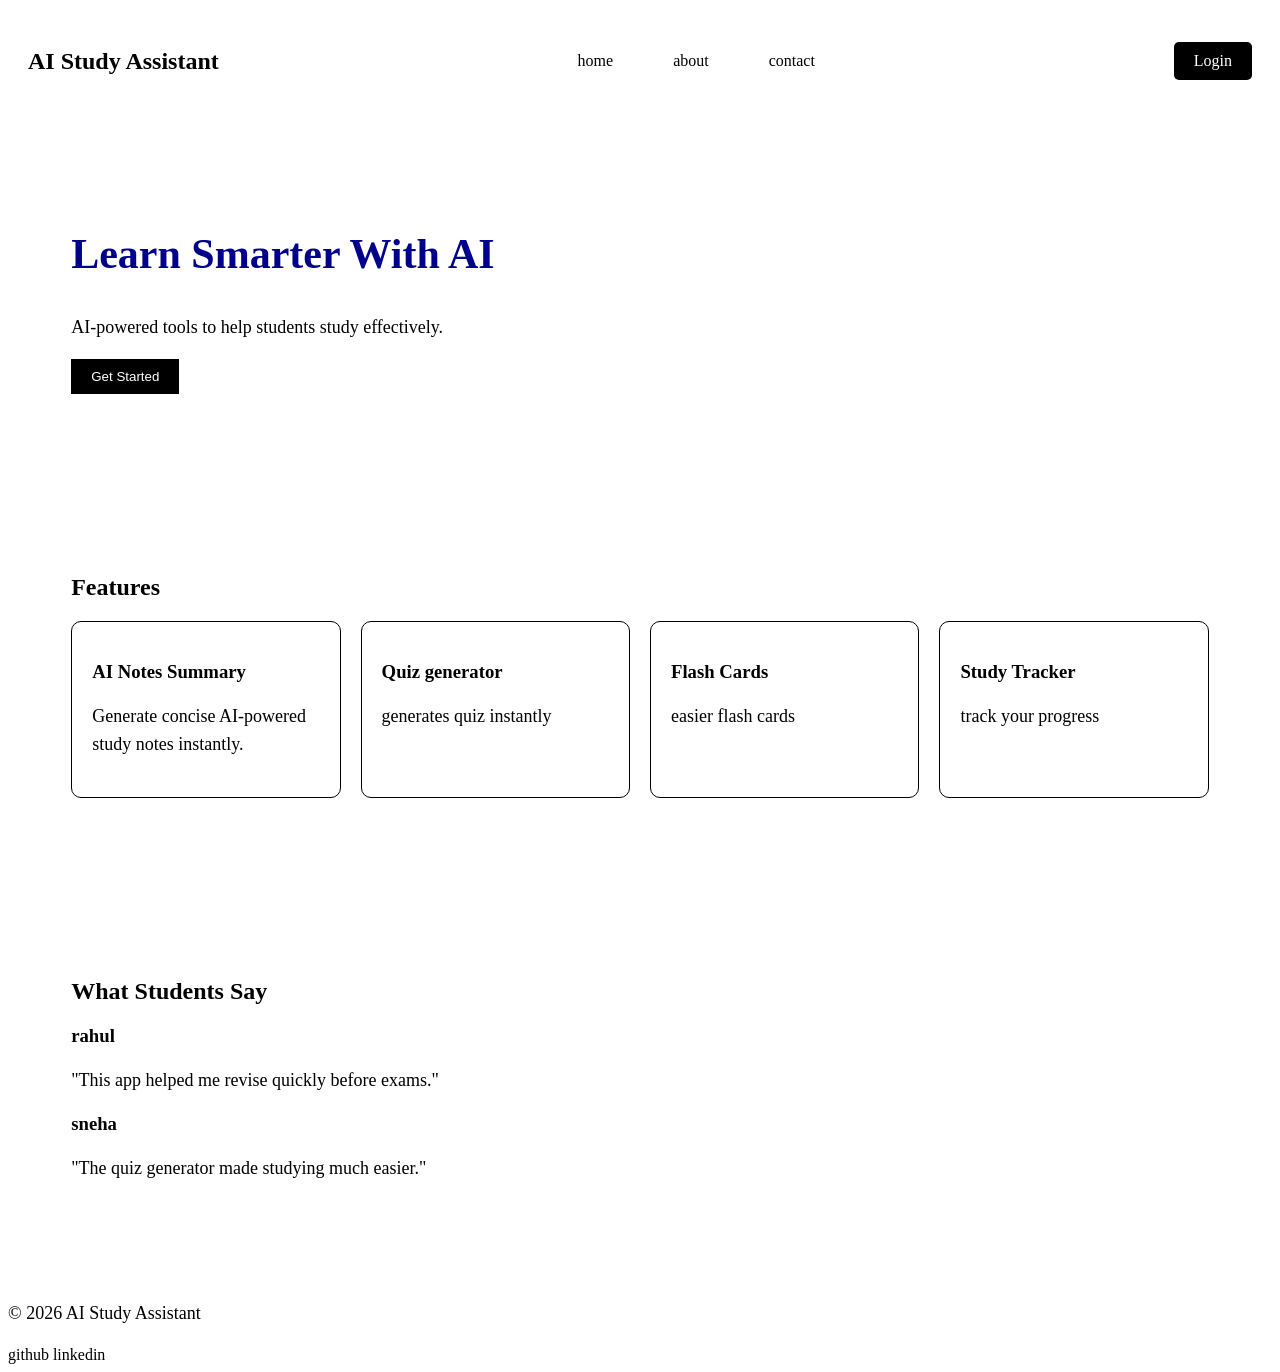
<file: Day-1/Landing page/index.html>
<body>
    <header>
        <meta name="viewport" content="width=device-width, initial-scale=1.0">
        <link rel="stylesheet" href="style.css">
        <nav>
            <div>
                <h2>
                    AI Study Assistant
                </h2>
            </div>

            <div class="nav-links">
                <a href="">
                    home
                </a>

                <a href="">
                    about
                </a>

                <a href="">
                    contact
                </a>
            </div>

            
                <div>
                <a href="login.html" class="btn">Login</a>
                </div>
            
        </nav>
    </header>
    <div class="container">
    <section>
        <h1>
            Learn Smarter With AI
        </h1>
        <p>
            AI-powered tools to help students study effectively.
        </p>
        <button>
            Get Started
        </button>
    </section>

    <section>
        <h2> Features </h2>
        <div class="features-container">
        <div class="feature-card">
            <h3>AI Notes Summary</h3>
            <p>
                Generate concise AI-powered study notes instantly.
            </p>
        </div>
        <div class="feature-card">
            <h3>Quiz generator</h3>
            <p>
                generates quiz instantly
            </p>
        </div>
        <div class="feature-card">
            <h3>Flash Cards</h3>
            <p>
                easier flash cards
            </p>
        </div>
        <div class="feature-card">
            <h3>Study Tracker</h3>
            <p>
                track your progress
            </p>
        </div>
        </div>
    </section>
    <section>
        <h2>What Students Say</h2>
        <div>
            <h3> rahul </h3>
            <p>
                "This app helped me revise quickly before exams."
            </p>
        </div>
        <div>
            <h3> sneha </h3>
            <p>
                "The quiz generator made studying much easier."
            </p>
        </div>
    </section>
    </div>
    <footer>
        <p>© 2026 AI Study Assistant</p>
        <a href="">github</a>
        <a href="">linkedin</a>
    </footer>
</body>
</file>
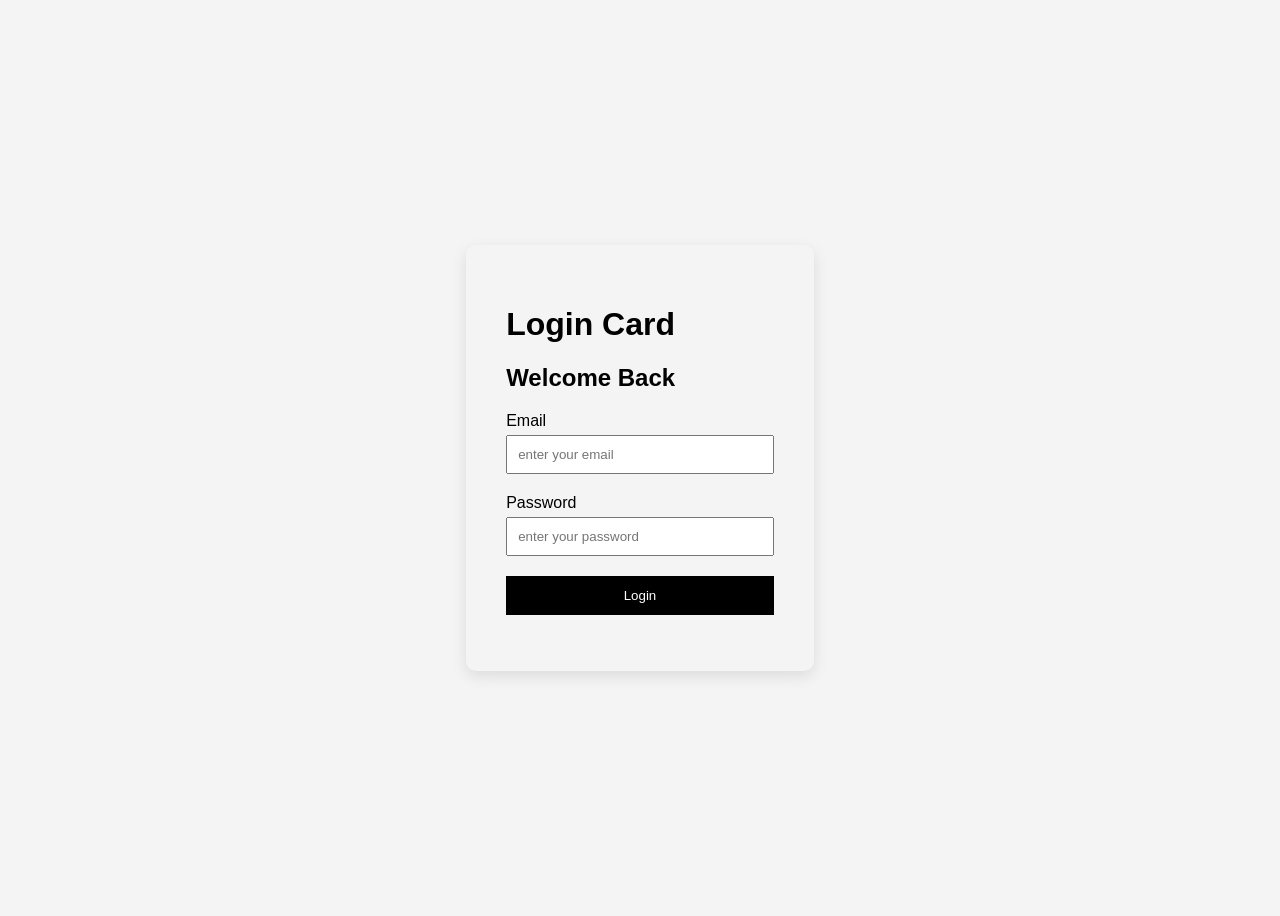
<file: Day-1/Landing page/login.html>
<body>
    <link rel="stylesheet" href="login.css">
    <div class="login-container">
        <div class="login-card">
            <h1>Login Card</h1>
            <div class="login-form">
                <h2>Welcome Back</h2>
                <form>
                    <div class="input-group">
                    <label>Email</label>
                    <input type="email" placeholder="enter your email">
                    </div>

                    <div class="input-group">
                    <label>Password</label>
                    <input type="password" placeholder="enter your password">
                    </div>

                    <button type="submit">Login</button>
                </form>
            </div>
        </div>
    </div>
</body>
</file>
<file: Day-1/Landing page/style.css>
h1{
    color: darkblue;
    font-size: 42px;
}
p{
    font-size: 18px;
    line-height: 1.6;
}
button{
    background-color: black;
    color: white;
    padding: 10px 20px;
    border: none;
    cursor: pointer;
}
nav{
    display: flex;
    gap: 20px;
    align-items: center;
    justify-content: space-between;
    padding: 20px;
}
a{
    text-decoration: none;
    color: black;
}
.nav-links{
    display: flex;
    gap: 60px;
}
section{
    padding: 80px 0;
}
.features-container{
    display: flex;
    gap: 20px;
    justify-content: center;
    flex-wrap: wrap;
}
.feature-card{
    border: 1px solid black;
    padding: 20px;
    border-radius: 10px;
    max-width: 300px;
    flex: 1 1 200px;
    transition: 0.3s;
    
}
.container{
    width: 90%;
    max-width: 1200px;
    margin: auto;
}
.feature-card:hover {
    transform: translateY(-5px);
    transition: 0.3s;
    box-shadow: 0 5px 15px rgba(0,0,0,0.1);
}
button:hover{
    opacity:0.8;
}
.btn{
    background-color: black;
    color: white;
    padding: 10px 20px;
    text-decoration: none;
    border-radius: 5px;
    display: inline-block;
}
.btn:hover{
    opacity: 0.8;
}
@media (max-width: 768px){
    .feature-card{
    width: 100%;
    }
    .container{
        margin-top: 60px;
        text-align: center;
    }
    section{
    padding: 50px 0;
    }
    button{
    padding: 12px 24px;
    }
    
    nav{
        flex-direction: column;
        gap: 15px;
    }

    .nav-links{
        gap: 20px;
        flex-wrap: wrap;
        justify-content: center;
    }
    h1{
    font-size: 42px;
    line-height: 1.1;
}

}
</file>
<file: Day-1/Landing page/login.css>
.login-container{
    height: 100vh;
    display: flex;
    justify-content: center;
    align-items: center;
}
body{
    font-family: Arial, sans-serif;
    background-color: #f4f4f4;
}
.login-card{
    padding: 40px;
    border-radius: 10px;
    box-shadow: 0 5px 15px rgba(0,0,0,0.1);
    max-width: 350px;
}
.input-group{
    margin-bottom: 20px;
}
button{
    width: 100%;
    padding: 12px;
    background-color: black;
    color: white;
    border: none;
    cursor: pointer;
}
button:hover{
    opacity: 0.8;
}
input{
    width: 100%;
    padding: 10px;
    margin-top: 5px;
}
</file>
